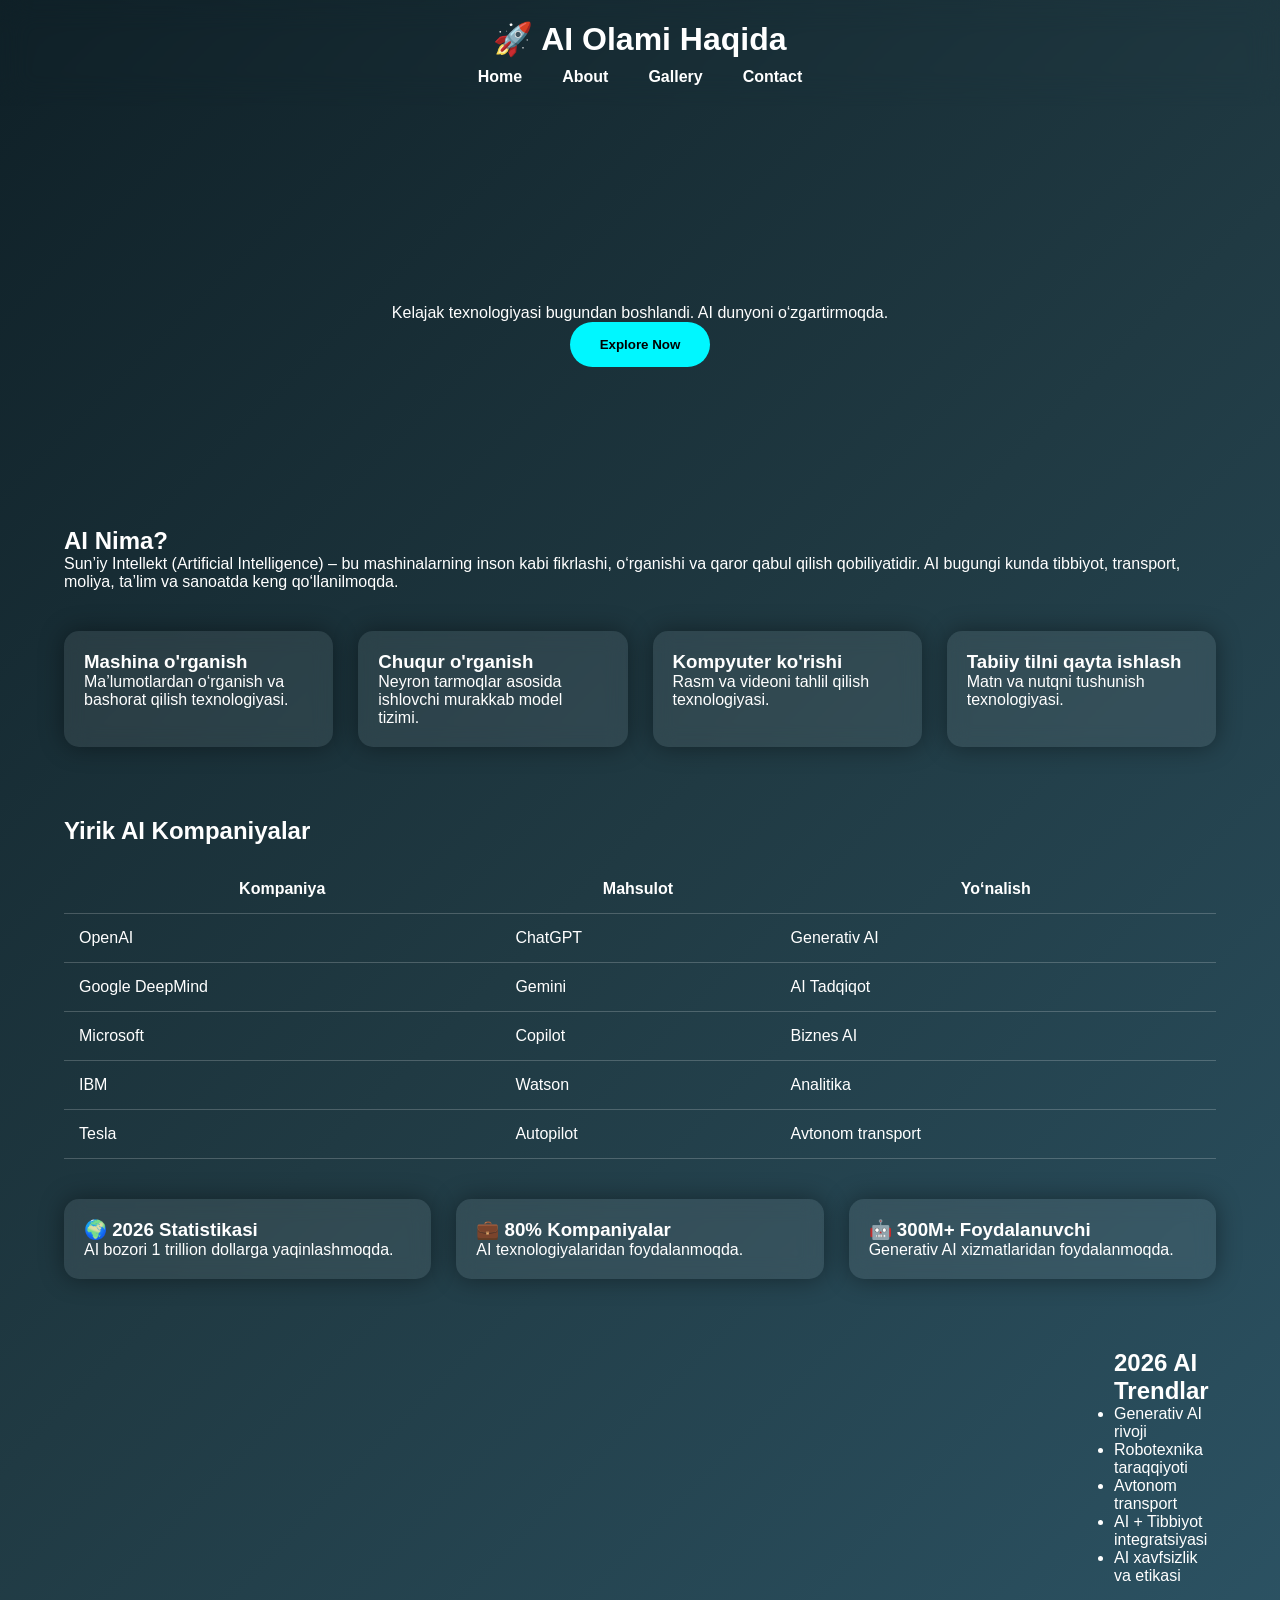
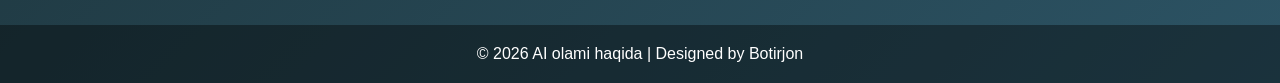
<file: about.html>
<!DOCTYPE html>
<html lang="uz">
<head>
<meta charset="UTF-8">
<meta name="viewport" content="width=device-width, initial-scale=1.0">
<title>AI Future Portal</title>
<link rel="stylesheet" href="style.css">
</head>
<body>

<header class="orqa">
<h1>🚀 AI Olami Haqida</h1>
<nav>
<ul class="menu">
<li><a href="index.html">Home</a></li>
<li><a href="about.html">About</a></li>
<li><a href="gallery.html">Gallery</a></li>
<li><a href="contact.html">Contact</a></li>
</ul>
</nav>
</header>

<!-- HERO -->
<section class="hero">
<h2>Sun’iy Intellekt Inqilobi</h2>
<p>Kelajak texnologiyasi bugundan boshlandi. AI dunyoni o‘zgartirmoqda.</p>
    <a href="https://www.olimi.ai/">
<button>Explore Now</button>
        </a>
</section>

<!-- AI HAQIDA -->
<section class="container">
<h2>AI Nima?</h2>
<p>
Sun’iy Intellekt (Artificial Intelligence) – bu mashinalarning inson kabi fikrlashi,
o‘rganishi va qaror qabul qilish qobiliyatidir. AI bugungi kunda tibbiyot,
transport, moliya, ta’lim va sanoatda keng qo‘llanilmoqda.
</p>
</section>

<!-- TEXNOLOGIYALAR -->
<section class="container grid">
    <div class="card">
        <div class="card-content">
            <h3>Mashina o'rganish</h3>
            <p>Ma’lumotlardan o‘rganish va bashorat qilish texnologiyasi.</p>
        </div>
    </div>

<div class="card">
    <div class="card-content">
        <h3>Chuqur o'rganish</h3>
        <p>Neyron tarmoqlar asosida ishlovchi murakkab model tizimi.</p>
    </div>
</div>

<div class="card">
    <div class="card-content">
        <h3>Kompyuter ko'rishi</h3>
        <p>Rasm va videoni tahlil qilish texnologiyasi.</p>
    </div>
</div>

<div class="card">
    <div class="card-content">
        <h3>Tabiiy tilni qayta ishlash</h3>
        <p>Matn va nutqni tushunish texnologiyasi.</p>
    </div>
</div>

</section>

<!-- KOMPANIYALAR -->
<section class="container">
<h2>Yirik AI Kompaniyalar</h2>

<table>
<tr>
<th>Kompaniya</th>
<th>Mahsulot</th>
<th>Yo‘nalish</th>
</tr>

<tr>
<td>OpenAI</td>
<td>ChatGPT</td>
<td>Generativ AI</td>
</tr>

<tr>
<td>Google DeepMind</td>
<td>Gemini</td>
<td>AI Tadqiqot</td>
</tr>

<tr>
<td>Microsoft</td>
<td>Copilot</td>
<td>Biznes AI</td>
</tr>

<tr>
<td>IBM</td>
<td>Watson</td>
<td>Analitika</td>
</tr>

<tr>
<td>Tesla</td>
<td>Autopilot</td>
<td>Avtonom transport</td>
</tr>

</table>
</section>

<!-- STATISTIKA -->
<section class="container grid">
<div class="card">
<div class="card-content">
<h3>🌍 2026 Statistikasi</h3>
<p>AI bozori 1 trillion dollarga yaqinlashmoqda.</p>
</div>
</div>

<div class="card">
<div class="card-content">
<h3>💼 80% Kompaniyalar</h3>
<p>AI texnologiyalaridan foydalanmoqda.</p>
</div>
</div>

<div class="card">
<div class="card-content">
<h3>🤖 300M+ Foydalanuvchi</h3>
<p>Generativ AI xizmatlaridan foydalanmoqda.</p>
</div>
</div>
</section>

<!-- TRENDS -->
<section class="container1">
<h2>2026 AI Trendlar</h2>
<ul>
<li>Generativ AI rivoji</li>
<li>Robotexnika taraqqiyoti</li>
<li>Avtonom transport</li>
<li>AI + Tibbiyot integratsiyasi</li>
<li>AI xavfsizlik va etikasi</li>
</ul>
</section>

<footer>
<p>© 2026 AI olami haqida | Designed by Botirjon</p>
</footer>

</body>

</html>
</file>
<file: style.css>
*{
    margin:0;
    padding:0;
    box-sizing:border-box;
}

body{
    font-family: 'Segoe UI', sans-serif;
    background: linear-gradient(135deg,#0f2027,#203a43,#2c5364);
    color:white;
    overflow-x:hidden;
}

header{
    backdrop-filter: blur(15px);
    background: rgba(255,255,255,0.08);
    padding:20px;
    text-align:center;
    position:sticky;
    top:0;
}

.menu{
    display:flex;
    justify-content:center;
    list-style:none;
    margin-top:10px;
}

.menu li{
    margin:0 20px;
}

.menu a{
    color:white;
    text-decoration:none;
    font-weight:bold;
    transition:0.4s;
}

.menu a:hover{
    color:#00f7ff;
    text-shadow:0 0 10px #00f7ff;
}
.container{
    width:90%;
    margin:40px auto;
}

.card{
    background: rgba(255,255,255,0.08);
    backdrop-filter: blur(10px);
    border-radius:15px;
    margin-bottom:30px;
    overflow:hidden;
    box-shadow:0 0 25px rgba(0,0,0,0.4);
    transition:0.4s;
    animation: fadeIn 1.2s ease;
}

.card:hover{
    transform: translateY(-10px);
    box-shadow:0 0 35px #00f7ff;
}

.card img{
    width:100%;
    height:300px;
    object-fit:cover;
}

.card-content{
    padding:20px;
}
.tag{
    display:inline-block;
    margin-top:10px;
    padding:6px 12px;
    border-radius:20px;
    background:#00f7ff;
    color:black;
    font-size:12px;
}

.hero{
    text-align:center;
    padding:120px 20px;
    animation: fadeIn 1.5s ease;
}

.hero h2{
    font-size:50px;
    margin-bottom:20px;
    background: url(https://www.toolshero.com/wp-content/uploads/2023/01/artificial-intelligence-ai-toolshero.jpg);        
    -webkit-background-clip:text;
    -webkit-text-fill-color:transparent;
}
/* linear-gradient(to right,#00f7ff,#00ff88); */
.hero button{
    padding:15px 30px;
    border:none;
    border-radius:30px;
    background:#00f7ff;
    color:black;
    font-weight:bold;
    cursor:pointer;
    transition:0.4s;
}

.hero button:hover{
    background:#00ff88;
    box-shadow:0 0 20px #00ff88;
}

table{
    width:100%;
    border-collapse:collapse;
    margin-top:20px;
}

th, td{
    padding:15px;
    border-bottom:1px solid rgba(255,255,255,0.2);
}

form{
    display:flex;
    flex-direction:column;
    gap:15px;
}

input, textarea{
    padding:12px;
    border:none;
    border-radius:10px;
}

button{
    padding:12px;
    border:none;
    border-radius:25px;
    background:#00f7ff;
    font-weight:bold;
    cursor:pointer;
    transition:0.4s;
}

button:hover{
    background:#00ff88;
    box-shadow:0 0 15px #00ff88;
}

.grid{
    display:grid;
    grid-template-columns: repeat(auto-fit,minmax(250px,1fr));
    gap:25px;
}

footer{
    text-align:center;
    padding:20px;
    margin-top:40px;
    background:rgba(0,0,0,0.4);
}

@keyframes fadeIn{
    from{opacity:0; transform:translateY(30px);}
    to{opacity:1; transform:translateY(0);}
}

@media(max-width:768px){
    .menu{
        flex-direction:column;
    }
    .hero h2{
        font-size:32px;
    }
}

.orqa {
    background: url(https://assets.technologynetworks.com/production/dynamic/images/content/397327/ai-is-redefining-the-role-of-the-scientist-heres-how-397327-960x540.jpg?cb=13260178);
}

.container1{
    width:90%;
    margin:40px auto;
    padding-left: 1050px;
}
</file>
